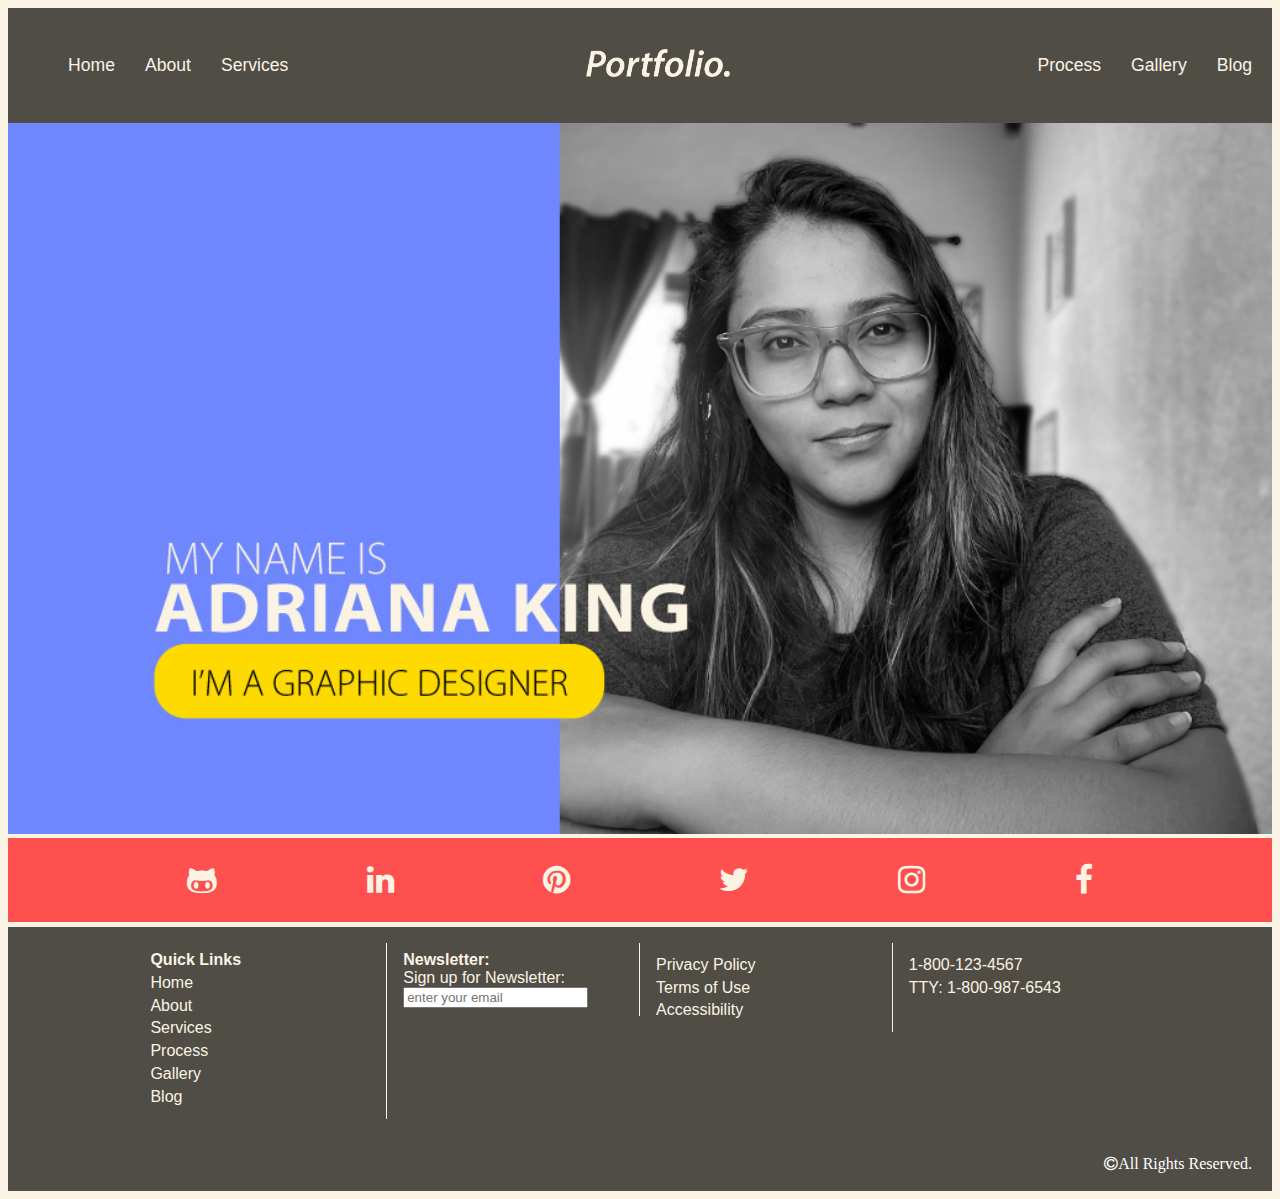
<file: index.html>
<!-- index.html -->
<!DOCTYPE html>
<html>
<head>
  <meta http-equiv="Content-Type" content="text/html; charset=UTF-8" />
  <meta name="viewport" content="width=device-width, initial-scale=1" />
  <link href="https://stackpath.bootstrapcdn.com/font-awesome/4.7.0/css/font-awesome.min.css" rel="stylesheet">
  <link rel="stylesheet" href="https://cdnjs.cloudflare.com/ajax/libs/font-awesome/4.7.0/css/font-awesome.min.css" />
  <link rel="stylesheet" type="text/css" href="./Assets/stylesheets/style.css"/>
  <title>MyPortfolio - Adriana King</title>
</head>
<body>
  <header>
    <div class="flex-container">
      <!-- horizontal left -->
      <nav id="navLeft">
        <ul style="padding-left: 20px;">
          <li>
            <a href="./index.html" class="active">Home</a>
          </li>
          <li>
            <a href="./P2-about.html">About</a>
          </li>
          <li>
            <a href="./P3-Services.html">Services</a>
          </li>
        </ul>
      </nav>
      <!-- dropdown-menu -->
      <nav id="navDropdown">
        <div class="dropdown">
          <button class="dropbtn"><span class="fa fa-bars fa-2x"></span></button>
          <div class="dropdown-content">
            <a href="./index.html">Home</a>
            <a href="./P2-about.html">About</a>
            <a href="./P3-Services.html">Services</a>
            <a href="./P4-Process.html">Process</a>
            <a href="./P5-Gallery.html">Gallery</a>
            <a href="./P6-Blog.html">Blog</a>
          </div>
        </div>
      </nav>
      <!-- center logo -->
      <nav id="navLogo"><a href="index.html"><img class="logo" src="./Assets/images/LogoPortfolio.png"/></a></nav>
      <!-- horizontal right -->
      <nav id="navRight">
        <ul style="padding-left: 20px;">
          <li>
            <a href="./P4-Process.html">Process</a>
          </li>
          <li>
            <a href="./P5-Gallery.html">Gallery</a>
          </li>
          <li>
            <a href="./P6-Blog.html">Blog</a>
          </li>
        </ul>
      </nav>
    </div>
  </header>
  <div>
    <!-- pam moved class="bg" from <div> to <img> -->
    <img class="bg" src="./Assets/images/adrianaking-bg-02.jpg">
  
  <section class="social-icon">
    <!-- Facebook -->
    <a href="https://www.facebook.com/" target="_blank"
      class="fa fa-facebook-f fa-lg fa-2x hover-color padding-right"></a>
    <!--Instagram-->
    <a href="https://www.instagram.com/" target="_blank"
      class="fa fa-instagram fa-lg fa-2x hover-color padding-right"></a>
    <!-- Twitter -->
    <a href="https://twitter.com/" target="_blank" class="fa fa-twitter fa-lg fa-2x hover-color padding-right"></a>
    <!-- Pinterest -->
    <a href="https://www.pinterest.com/" target="_blank"
      class="fa fa-pinterest fa-lg fa-2x hover-color padding-right"></a>
    <!-- Linkedin -->
    <a href="https://www.linkedin.com/in/aadriana-king/" target="_blank"
      class="fa fa-linkedin fa-lg fa-2x hover-color padding-right"></a>
    <!-- GitHub -->
    <a href="https://github.com/AdrianaKing/x455-Aking-project" target="_blank" class="fa fa-github-alt fa-lg fa-2x hover-color"></a>
  </section>
  </div>
  <!-- Inline CSS -->
  <section style="width: auto; height: 5px; background-color: #FBF3E4;"></section>
  <div style="display: flex; flex-direction: column;"> <!-- pam added -->
    <footer>
      <div class="footer-content-wrapper">
        <div class="footer-col large-25 small-50 tiny-100 ta-l flt">
          <h4>Quick Links</h4>
          <a href="./index.html" target="_blank">Home</a>
          <a href="./P2-about.html" target="_blank">About</a>
          <a href="./P3-Services.html" target="_blank">Services</a>
          <a href="./P4-Process.html" target="_blank">Process</a>
          <a href="./P5-Gallery.html" target="_blank">Gallery</a>
          <a href="./P6-Blog.html" target="_blank">Blog</a>
        </div>
        <div class="footer-col large-25 small-50 tiny-100 ta-l flt">
          <h4>Newsletter:</h4>
          <span><label>Sign up for Newsletter:</label><br><input type="email" placeholder="enter your email"/></span>
        <!-- pam removed extra </section> -->
        </div>
        <div class="footer-col large-25 small-50 tiny-100 ta-l flt">
            <a href="#" target="_blank">Privacy Policy</a>
            <a href="#" target="_blank">Terms of Use</a>
            <a href="#" target="_blank">Accessibility</a>
        </div>
        <!-- pam removed extra text in closing </divclass> <div class="footer-col large-25 small-50 tiny-100 ta-l flt"></divclass> -->
        <div class="footer-col large-25 small-50 tiny-100 ta-l flt">
          <a href="#" target="_blank">1-800-123-4567</a>
          <a href="#" target="_blank">TTY: 1-800-987-6543</a>
        </div>
        <!-- pam moved it outside of footer below <div><span
          class="fa fa-copyright">All Rights Reserved.</span>
        </div> -->
      </div>
      <!-- pam removed <div class="footer-col large-25 small-50 tiny-100 ta-l flt"> -->
    </footer>
    <div class="fa fa-copyright copyright-content">All Rights Reserved.</div>
  </div>
</body>

</html>
</file>
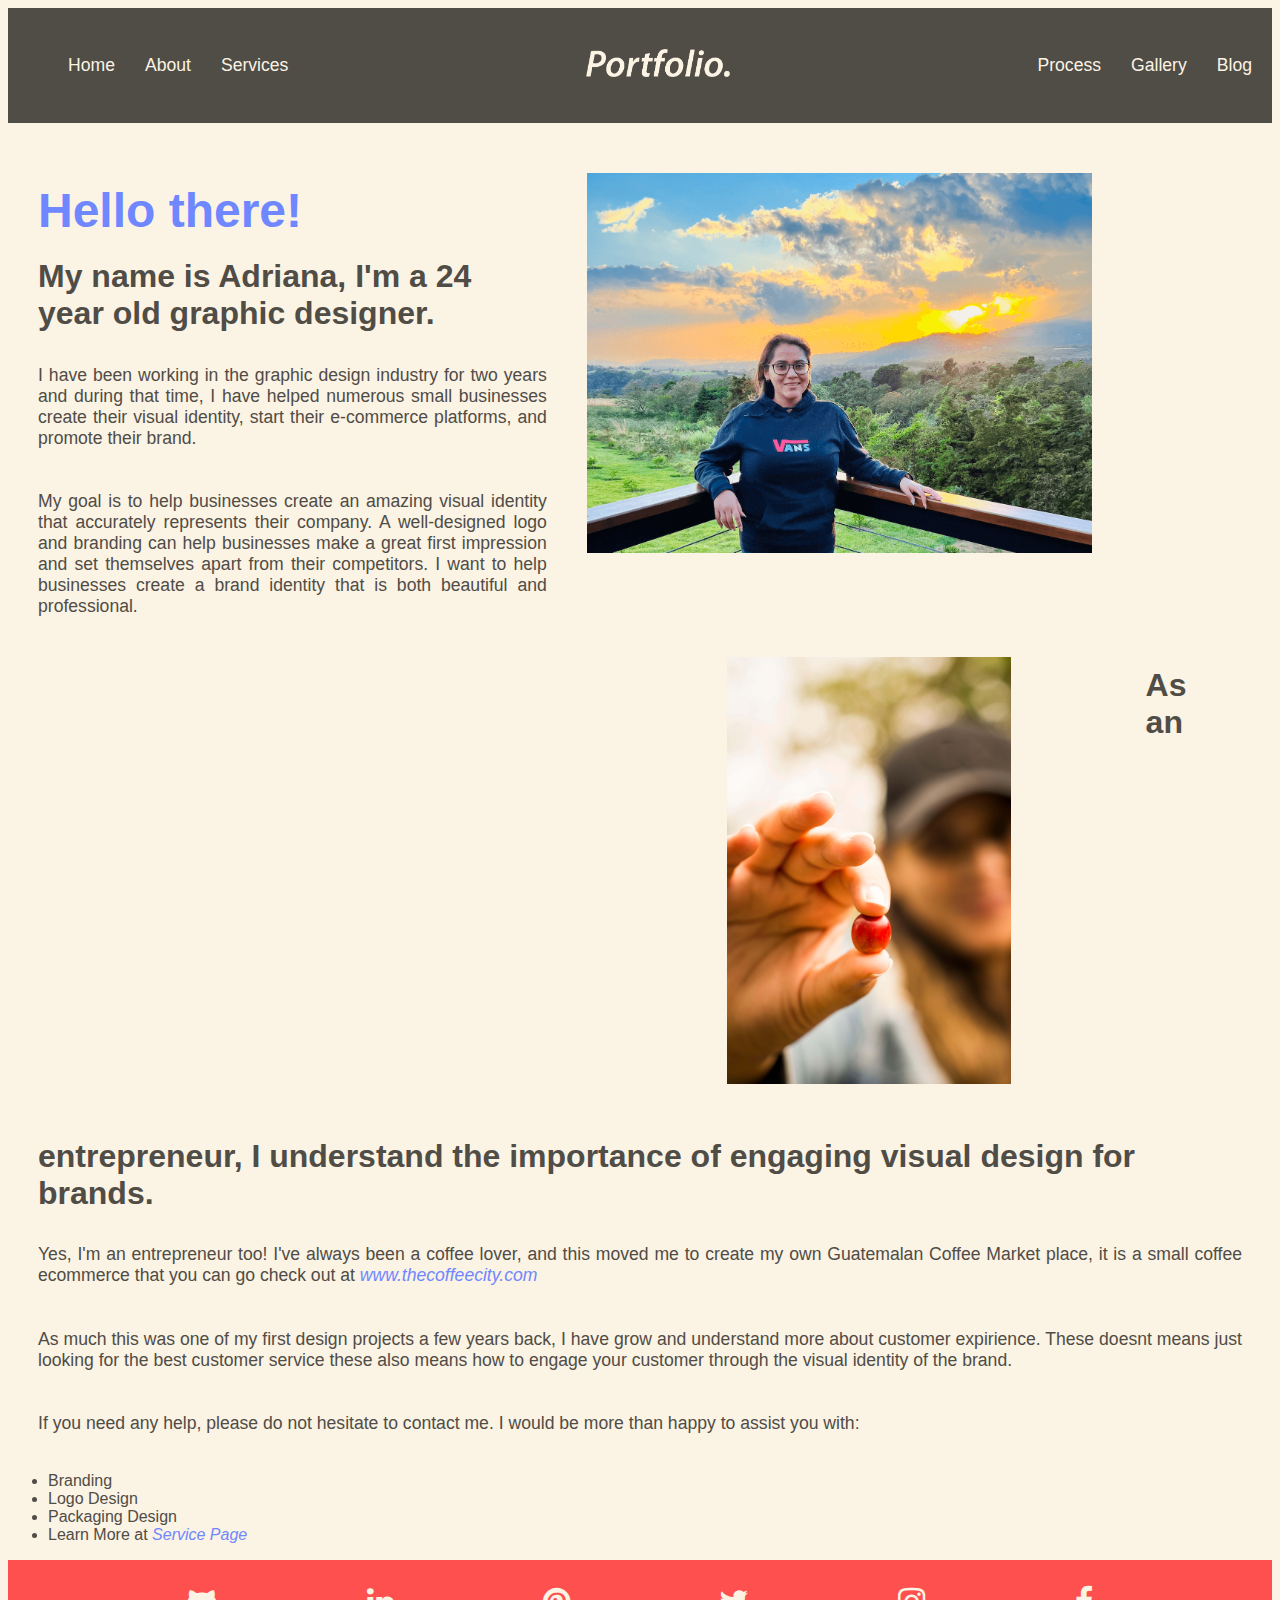
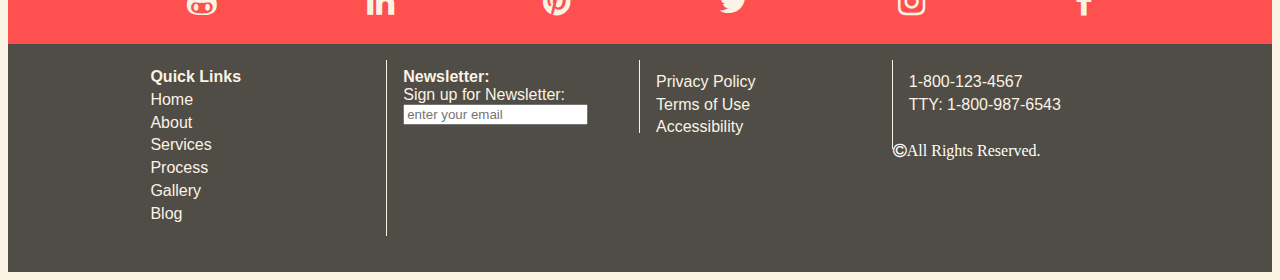
<file: P2-about.html>
<!DOCTYPE html>
<html>

<head>
  <meta http-equiv="Content-Type" content="text/html; charset=UTF-8" />
  <meta name="viewport" content="width=device-width, initial-scale=1" />
  <link href="https://stackpath.bootstrapcdn.com/font-awesome/4.7.0/css/font-awesome.min.css" rel="stylesheet">
  <link rel="stylesheet" type="text/css" href="./Assets/stylesheets/style.css"/>
  <title>MyPortfolio</title>
</head>
<body>
  <header>
    <div class="flex-container">
      <!-- horizontal left -->
      <nav id="navLeft">
        <ul style="padding-left: 20px;">
          <li>
            <a href="./index.html" class="active">Home</a>
          </li>
          <li>
            <a href="./P2-about.html">About</a>
          </li>
          <li>
            <a href="./P3-Services.html">Services</a>
          </li>
        </ul>
      </nav>
      <!-- dropdown-menu -->
      <nav id="navDropdown">
        <div class="dropdown">
          <button class="dropbtn"><span class="fa fa-bars fa-2x"></span></button>
          <div class="dropdown-content">
            <a href="./index.html">Home</a>
            <a href="./P2-about.html">About</a>
            <a href="./P3-Services.html">Services</a>
            <a href="./P4-Process.html">Process</a>
            <a href="./P5-Gallery.html">Gallery</a>
            <a href="./P6-Blog.html">Blog</a>
          </div>
        </div>
      </nav>
      <!-- center logo -->
      <nav id="navLogo"><a href="index.html"><img class="logo" src="./Assets/images/LogoPortfolio.png"/></a></nav>
      <!-- horizontal right -->
      <nav id="navRight">
        <ul style="padding-left: 20px;">
          <li>
            <a href="./P4-Process.html">Process</a>
          </li>
          <li>
            <a href="./P5-Gallery.html">Gallery</a>
          </li>
          <li>
            <a href="./P6-Blog.html">Blog</a>
          </li>
        </ul>
      </nav>
    </div>
  </header>
<main>
  <div class="row1">
    <div class="column-Left">
      
      <h1 class="Intro">Hello there!</h1>
      <h2>My name is Adriana, I'm a 24 year old graphic designer.</h2>
      <p>I have been working in the graphic design industry for two years and during that time, I have helped numerous small businesses create their visual identity, start their e-commerce platforms, and promote their brand.</p>
      <p>My goal is to help businesses create an amazing visual identity that accurately represents their company. A well-designed logo and branding can help businesses make a great first impression and set themselves apart from their competitors. I want to help businesses create a brand identity that is both beautiful and professional.</p>

    </div>
    <div class="column-Right">
      
      <img class="ThisisME" src="./Assets/images/ThisisME.png">

    </div>
  </div>

  <div class="row2">
    <div class="column-Left">

      <img class="coffeelover" src="./Assets/images/adri17.jpg">

    </div>
    <div class="column-Right">
      
      <h2>As an entrepreneur, I understand the importance of engaging visual design for brands.</h2>
      <p>Yes, I'm an entrepreneur too! I've always been a coffee lover, and this moved me to create my own Guatemalan Coffee Market place, it is a small coffee ecommerce that you can go check out at <a href="https://www.thecoffeecity.com/" style="font-style: italic; color: #6f87ff;"> www.thecoffeecity.com</a></p>
      <p>As much this was one of my first design projects a few years back, I have grow and understand more about customer expirience. These doesnt means just looking for the best customer service these also means how to engage your customer through the visual identity of the brand.</p>
      <p>If you need any help, please do not hesitate to contact me. I would be more than happy to assist you with:</p>
      <ul>
        <li>Branding</li>
        <li>Logo Design</li>
        <li>Packaging Design</li>
        <li>Learn More at  <a href="./P3-Services.html" style="font-style: italic; color: #6f87ff;"> Service Page</a> </li>
      </ul>

    </div>
  </div>
</main>


<section class="social-icon">
  <!-- Facebook -->
  <a href="https://www.facebook.com/" target="_blank"
    class="fa fa-facebook-f fa-lg fa-2x hover-color padding-right"></a>
  <!--Instagram-->
  <a href="https://www.instagram.com/" target="_blank"
    class="fa fa-instagram fa-lg fa-2x hover-color padding-right"></a>
  <!-- Twitter -->
  <a href="https://twitter.com/" target="_blank" class="fa fa-twitter fa-lg fa-2x hover-color padding-right"></a>
  <!-- Pinterest -->
  <a href="https://www.pinterest.com/" target="_blank"
    class="fa fa-pinterest fa-lg fa-2x hover-color padding-right"></a>
  <!-- Linkedin -->
  <a href="https://www.linkedin.com/in/aadriana-king/" target="_blank"
    class="fa fa-linkedin fa-lg fa-2x hover-color padding-right"></a>
  <!-- GitHub -->
  <a href="https://github.com/AdrianaKing/x455-Aking-project" target="_blank" class="fa fa-github-alt fa-lg fa-2x hover-color"></a>
</section>
  <footer style="display: flex; flex-direction: column;">
    <div class="footer-content-wrapper">
      <div class="footer-col large-25 small-50 tiny-100 ta-l flt">
        <h4>Quick Links</h4>
        <a href="./index.html" target="_blank">Home</a>
        <a href="./P2-about.html" target="_blank">About</a>
        <a href="./P3-Services.html" target="_blank">Services</a>
        <a href="./P4-Process.html" target="_blank">Process</a>
        <a href="./P5-Gallery.html" target="_blank">Gallery</a>
        <a href="./P6-Blog.html" target="_blank">Blog</a>
      </div>
      <div class="footer-col large-25 small-50 tiny-100 ta-l flt">
        <h4>Newsletter:</h4>
        <span><label>Sign up for Newsletter:</label><br><input type="email" placeholder="enter your email"/></span>
      </div>
      <div class="footer-col large-25 small-50 tiny-100 ta-l flt">
          <a href="#" target="_blank">Privacy Policy</a>
          <a href="#" target="_blank">Terms of Use</a>
          <a href="#" target="_blank">Accessibility</a>
      </div>
       <div class="footer-col large-25 small-50 tiny-100 ta-l flt">
        <a href="#" target="_blank">1-800-123-4567</a>
        <a href="#" target="_blank">TTY: 1-800-987-6543</a>
      </div>
      <div class="fa fa-copyright copyright-content" style="text-align: right;">All Rights Reserved.</div>
    </div>
  </footer>
  
  <!-- Inline CSS -->
  <section style="width: auto; height: auto; background-color: #FBF3E4;"></section>
</body>

</html>
</file>
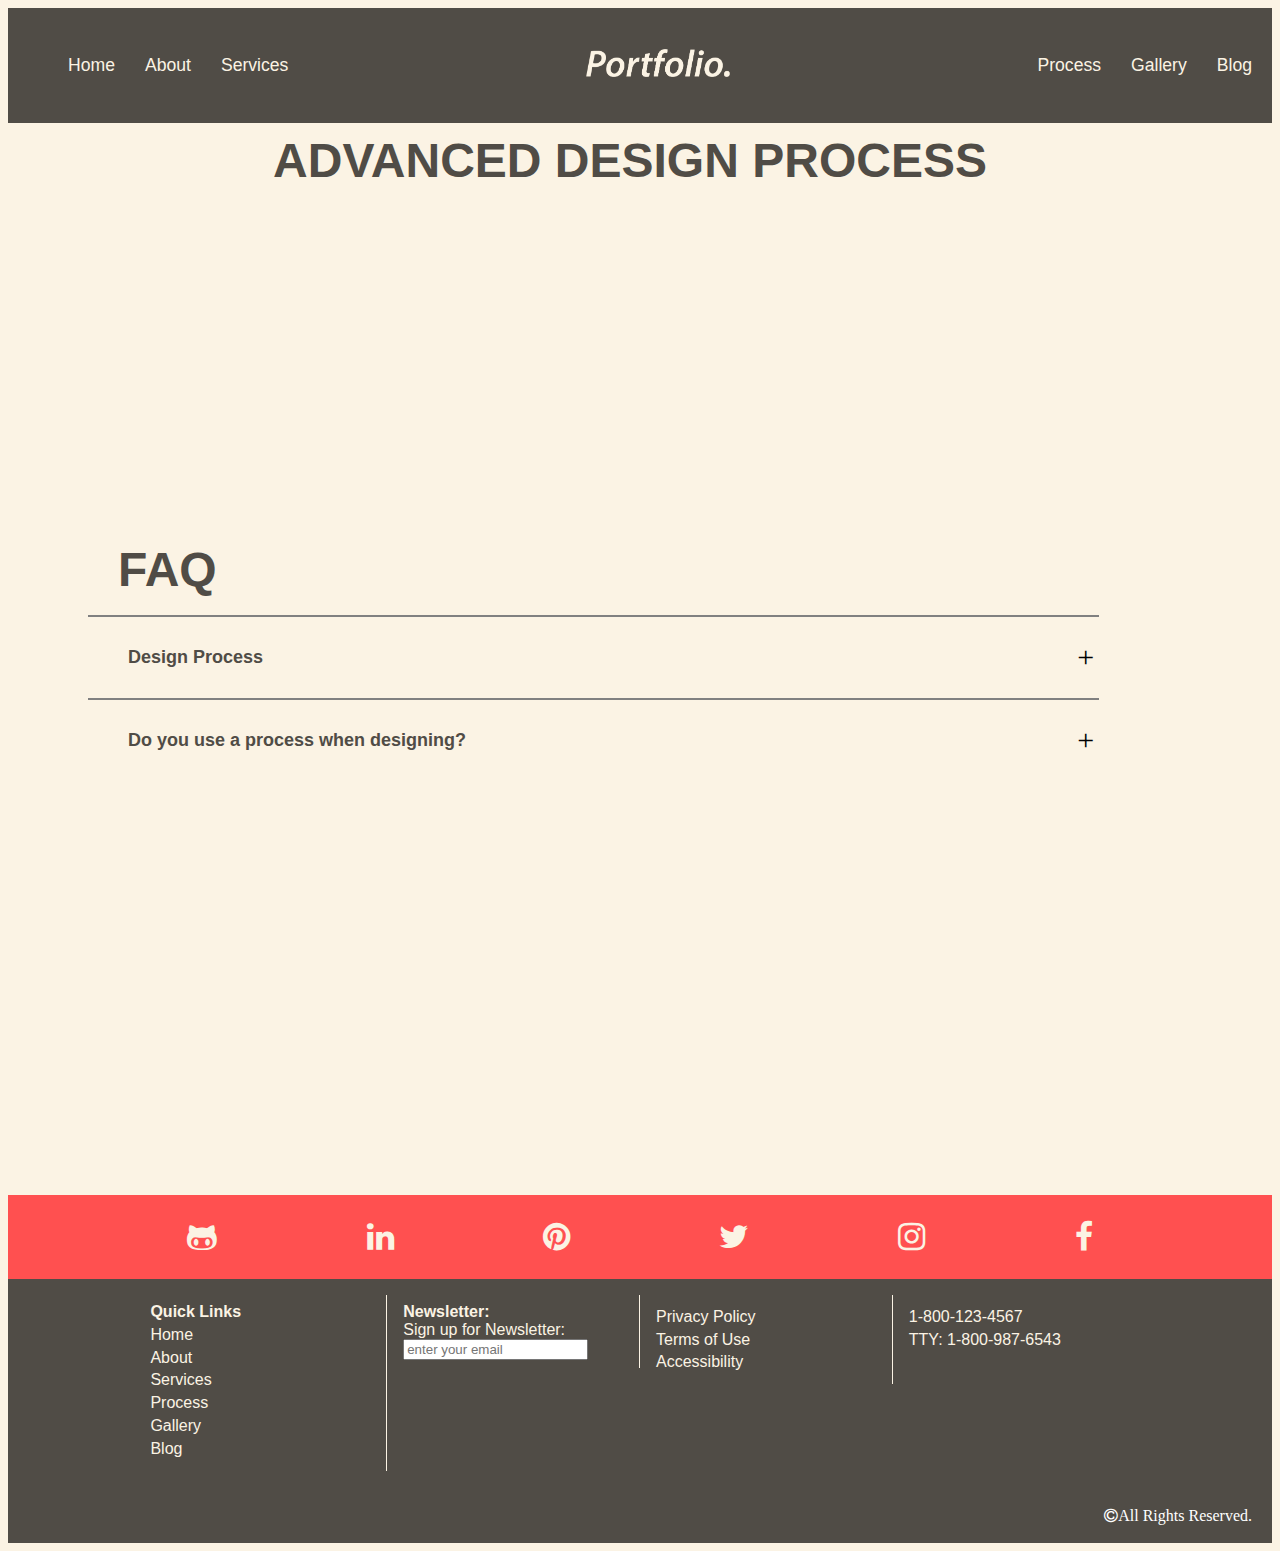
<file: P4-Process.html>
<!DOCTYPE html>
<html>

<head>
  <meta http-equiv="Content-Type" content="text/html; charset=UTF-8" />
  <meta name="viewport" content="width=device-width, initial-scale=1" />
  <link href="https://stackpath.bootstrapcdn.com/font-awesome/4.7.0/css/font-awesome.min.css" rel="stylesheet">
  <link rel="stylesheet" type="text/css" href="./Assets/stylesheets/style.css"/>
  <title>MyPortfolio</title>
</head>
<body>
  <header>
    <div class="flex-container">
      <!-- horizontal left -->
      <nav id="navLeft">
        <ul style="padding-left: 20px;">
          <li>
            <a href="./index.html" class="active">Home</a>
          </li>
          <li>
            <a href="./P2-about.html">About</a>
          </li>
          <li>
            <a href="./P3-Services.html">Services</a>
          </li>
        </ul>
      </nav>
      <!-- dropdown-menu -->
      <nav id="navDropdown">
        <div class="dropdown">
          <button class="dropbtn"><span class="fa fa-bars fa-2x"></span></button>
          <div class="dropdown-content">
            <a href="./index.html">Home</a>
            <a href="./P2-about.html">About</a>
            <a href="./P3-Services.html">Services</a>
            <a href="./P4-Process.html">Process</a>
            <a href="./P5-Gallery.html">Gallery</a>
            <a href="./P6-Blog.html">Blog</a>
          </div>
        </div>
      </nav>
      <!-- center logo -->
      <nav id="navLogo"><a href="index.html"><img class="logo" src="./Assets/images/LogoPortfolio.png"/></a></nav>
      <!-- horizontal right -->
      <nav id="navRight">
        <ul style="padding-left: 20px;">
          <li>
            <a href="./P4-Process.html">Process</a>
          </li>
          <li>
            <a href="./P5-Gallery.html">Gallery</a>
          </li>
          <li>
            <a href="./P6-Blog.html">Blog</a>
          </li>
        </ul>
      </nav>
    </div>

  </header>
  <h1 style="text-align: center;">ADVANCED DESIGN PROCESS</h1>
  <section>
    
      <div class="flex-container-video">
       <!-- start with 1 video and add more to watch the alignment of flex display -->
        <!-- adriana original <div style="max-width: 650px; word-wrap: break-word;">-->
        <!-- pam removed max-width: 650px -->
        <div style="word-wrap: break-word;">
          <iframe width="500" height="315" src="https://www.youtube.com/embed/YzSooKa1PwM" title="YouTube video player" frameborder="0" allow="accelerometer; autoplay; clipboard-write; encrypted-media; gyroscope; picture-in-picture; web-share;" allowfullscreen></iframe>
        </div>
    </div>
  
  </section>
     <div class="accordion-body">
      <div class="accordion">
          <h1>FAQ</h1>
          <hr>
          <div class="container">
            <div class="label"><h2 style="font-size: 60%;">Design Process</h2></div>
            <div class="content">The 8 step process is essential for me, so that I end up with the best possible design solution, with the skills and knowledge that I have. The design process is so important to the success of a project. Without a process in place, it is a lot like heading on a long journey without a map or navigation system.</div>
          </div>
          <hr>
          <div class="container">
            <div class="label"><h2 style="font-size: 60%;">Do you use a process when designing?</h2></div>
            <div class="content">You cannot underestimate the design process, especially when designing a logo for a client. I consider it to be so crucial that I would never consider designing without a professional process in place. But what do you think?</div>
      
            

    </div>
  </div>
  <!-- pam added </div>-->
  </div>
 
  <div class="row" style="align-content: center; padding-left: 15px;padding-bottom: 30px;">
    <div class="column-Left">
      <section>
        
        <div class="flex-container">
          <div style="width: 500px; word-wrap: break-word;">
            
            <iframe width="560" height="315" src="https://www.youtube.com/embed/XNkV6m4fosw" title="YouTube video player" frameborder="0" allow="accelerometer; autoplay; clipboard-write; encrypted-media; gyroscope; picture-in-picture; web-share" allowfullscreen></iframe>
            
          </div>
        </div>
      </section>
      

    </div>
    <div class="column-Right">
      
      <section>
        
        <div class="flex-container">
          <!-- start with 1 video and add more to watch the alignment of flex display -->
          <div style="width: 500px; word-wrap: break-word;">
            
            <iframe width="560" height="315" src="https://www.youtube.com/embed/eiV7E_LVlxs" title="YouTube video player" frameborder="0" allow="accelerometer; autoplay; clipboard-write; encrypted-media; gyroscope; picture-in-picture; web-share" allowfullscreen></iframe>
          </div>
        </div>
      </section>
    

    </div>
  </div>

  
  <!-- Inline CSS -->
  <section style="width: auto; height: auto; background-color: #FBF3E4;"></section>
  <script src="./Assets/javascripts/index.js" type="text/javascript"></script>
  <div style="display: flex; flex-direction: column;"> <!-- pam added -->
    <section class="social-icon">
      <!-- Facebook -->
      <a href="https://www.facebook.com/" target="_blank"
        class="fa fa-facebook-f fa-lg fa-2x hover-color padding-right"></a>
      <!--Instagram-->
      <a href="https://www.instagram.com/" target="_blank"
        class="fa fa-instagram fa-lg fa-2x hover-color padding-right"></a>
      <!-- Twitter -->
      <a href="https://twitter.com/" target="_blank" class="fa fa-twitter fa-lg fa-2x hover-color padding-right"></a>
      <!-- Pinterest -->
      <a href="https://www.pinterest.com/" target="_blank"
        class="fa fa-pinterest fa-lg fa-2x hover-color padding-right"></a>
      <!-- Linkedin -->
      <a href="https://www.linkedin.com/in/aadriana-king/" target="_blank"
        class="fa fa-linkedin fa-lg fa-2x hover-color padding-right"></a>
      <!-- GitHub -->
      <a href="https://github.com/AdrianaKing/x455-Aking-project" target="_blank" class="fa fa-github-alt fa-lg fa-2x hover-color"></a>
    </section>
    <footer>
      <div class="footer-content-wrapper">
        <div class="footer-col large-25 small-50 tiny-100 ta-l flt">
          <h4>Quick Links</h4>
          <a href="./index.html" target="_blank">Home</a>
          <a href="./P2-about.html" target="_blank">About</a>
          <a href="./P3-Services.html" target="_blank">Services</a>
          <a href="./P4-Process.html" target="_blank">Process</a>
          <a href="./P5-Gallery.html" target="_blank">Gallery</a>
          <a href="./P6-Blog.html" target="_blank">Blog</a>
        </div>
        <div class="footer-col large-25 small-50 tiny-100 ta-l flt">
          <h4>Newsletter:</h4>
          <span><label>Sign up for Newsletter:</label><br><input type="email" placeholder="enter your email"/></span>
        <!-- pam removed extra </section> -->
        </div>
        <div class="footer-col large-25 small-50 tiny-100 ta-l flt">
            <a href="#" target="_blank">Privacy Policy</a>
            <a href="#" target="_blank">Terms of Use</a>
            <a href="#" target="_blank">Accessibility</a>
        </div>
        <!-- pam removed extra text in closing </divclass> <div class="footer-col large-25 small-50 tiny-100 ta-l flt"></divclass> -->
        <div class="footer-col large-25 small-50 tiny-100 ta-l flt">
          <a href="#" target="_blank">1-800-123-4567</a>
          <a href="#" target="_blank">TTY: 1-800-987-6543</a>
        </div>
        <!-- pam moved it outside of footer below <div><span
          class="fa fa-copyright">All Rights Reserved.</span>
        </div> -->
      </div>
      <!-- pam removed <div class="footer-col large-25 small-50 tiny-100 ta-l flt"> -->
    </footer>
    <div class="fa fa-copyright copyright-content">All Rights Reserved.</div>
  </div>
</body>

</html>
</file>
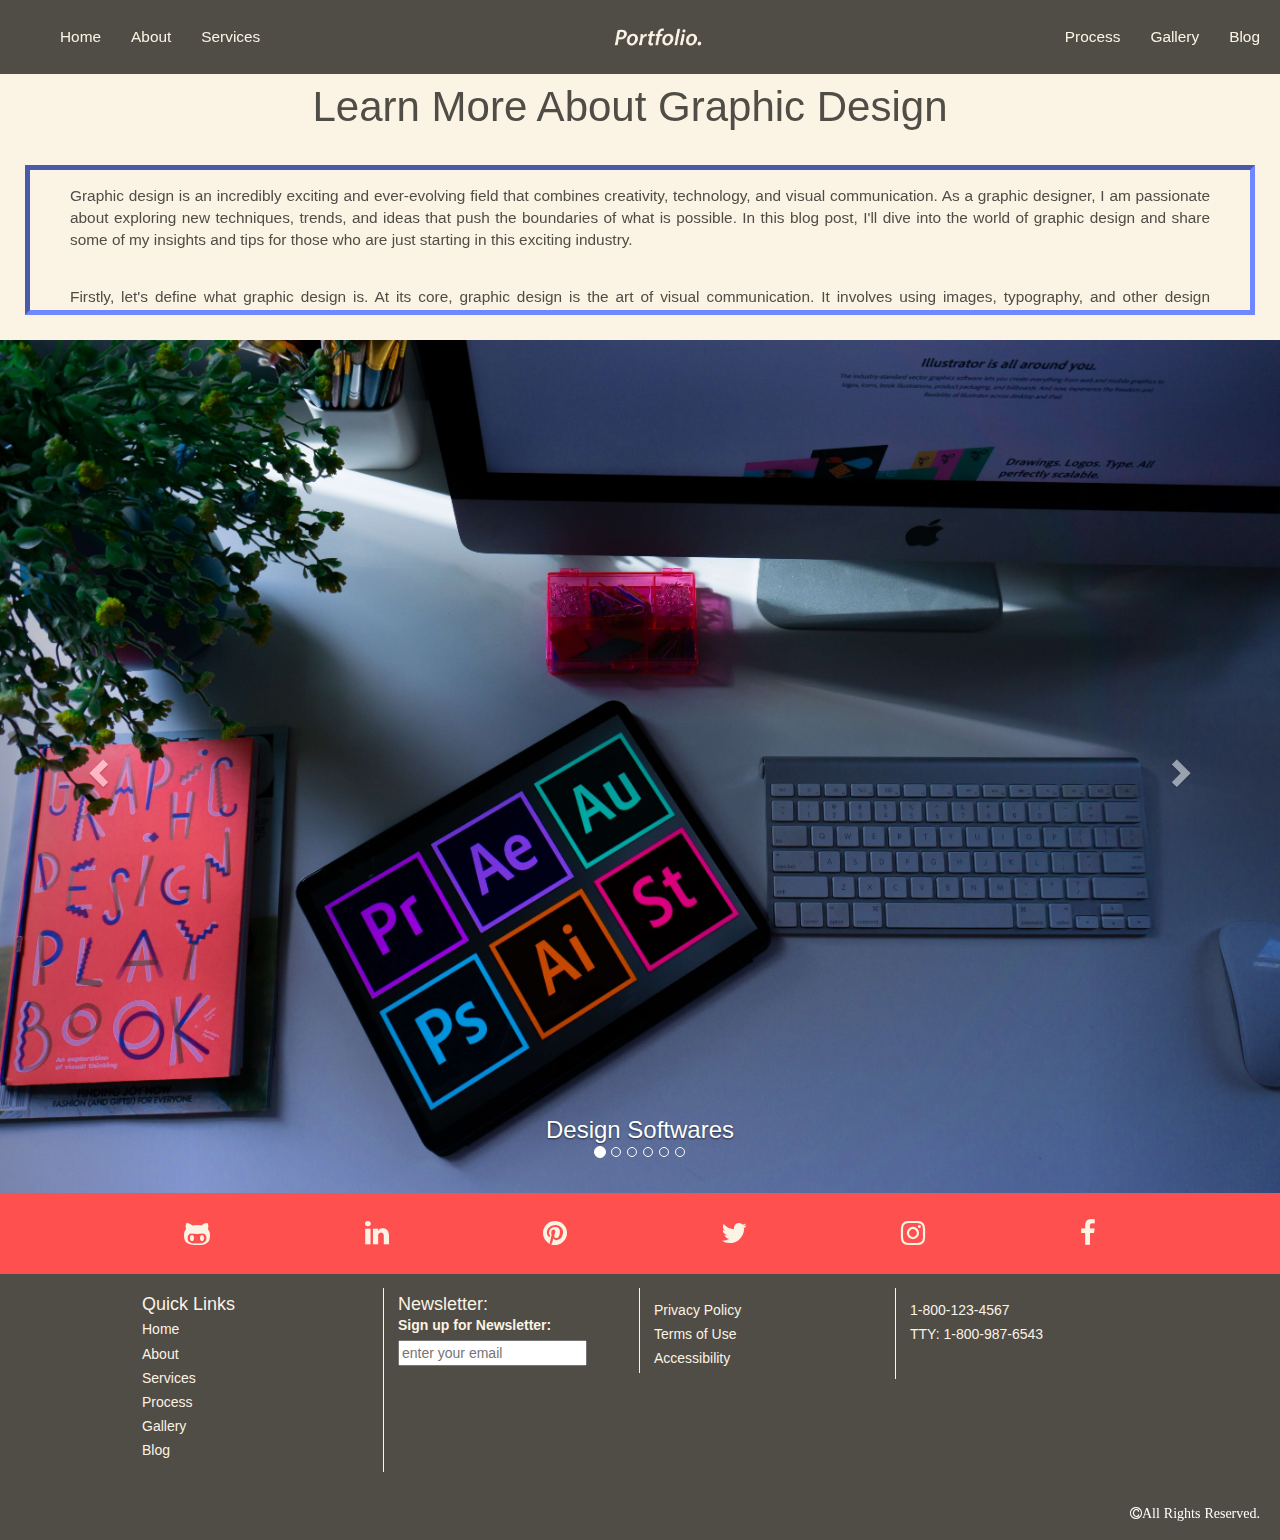
<file: P6-Blog.html>
<!DOCTYPE html>
<html>

<head>
  <meta http-equiv="Content-Type" content="text/html; charset=UTF-8" />
  <meta name="viewport" content="width=device-width, initial-scale=1" />
  <link href="https://stackpath.bootstrapcdn.com/font-awesome/4.7.0/css/font-awesome.min.css" rel="stylesheet">
  <!-- adriana original, pam moved below <link rel="stylesheet" type="text/css" href="./Assets/stylesheets/style.css"/>-->
  <link rel="stylesheet" href="https://maxcdn.bootstrapcdn.com/bootstrap/3.4.1/css/bootstrap.min.css" />
  <!-- pam moved here to make the background color defined in style.css take effect -->
  <link rel="stylesheet" type="text/css" href="./Assets/stylesheets/style.css"/>
  <title>MyPortfolio</title>
</head>
<body>
  <header>
    <div class="flex-container">
      <!-- horizontal left -->
      <nav id="navLeft">
        <ul style="padding-left: 20px;">
          <li>
            <a href="./index.html" class="active">Home</a>
          </li>
          <li>
            <a href="./P2-about.html">About</a>
          </li>
          <li>
            <a href="./P3-Services.html">Services</a>
          </li>
        </ul>
      </nav>
      <!-- dropdown-menu -->
      <nav id="navDropdown">
        <div class="dropdown">
          <button class="dropbtn"><span class="fa fa-bars fa-2x"></span></button>
          <div class="dropdown-content">
            <a href="./index.html">Home</a>
            <a href="./P2-about.html">About</a>
            <a href="./P3-Services.html">Services</a>
            <a href="./P4-Process.html">Process</a>
            <a href="./P5-Gallery.html">Gallery</a>
            <a href="./P6-Blog.html">Blog</a>
          </div>
        </div>
      </nav>
      <!-- center logo -->
      <nav id="navLogo"><a href="index.html"><img class="logo" src="./Assets/images/LogoPortfolio.png"/></a></nav>
      <!-- horizontal right -->
      <nav id="navRight">
        <ul style="padding-left: 20px;">
          <li>
            <a href="./P4-Process.html">Process</a>
          </li>
          <li>
            <a href="./P5-Gallery.html">Gallery</a>
          </li>
          <li>
            <a href="./P6-Blog.html">Blog</a>
          </li>
        </ul>
      </nav>
    </div>

  </header>
  <h1 style="text-align: center;">Learn More About Graphic Design</h1>

    <!-- pam removed it <article class="BlogArticle"> -->
    
    <div class="scrolling">
      <p>
        Graphic design is an incredibly exciting and ever-evolving field that combines creativity, technology, and visual communication. As a graphic designer, I am passionate about exploring new techniques, trends, and ideas that push the boundaries of what is possible. In this blog post, I'll dive into the world of graphic design and share some of my insights and tips for those who are just starting in this exciting industry.
      </p>
      <p>
        Firstly, let's define what graphic design is. At its core, graphic design is the art of visual communication. It involves using images, typography, and other design elements to convey a message or idea. Graphic designers work on a wide range of projects, from creating logos and branding materials to designing websites, packaging, and advertising campaigns.
      </p>
      <p>
        One of the most important skills for any graphic designer is the ability to think creatively. To create designs that stand out, you need to approach problems from different angles and be willing to take risks. It's also important to stay up-to-date with the latest trends and techniques in design. This means attending design conferences, reading design blogs, and experimenting with new tools and software.
      </p>
      <p>
        Another key aspect of graphic design is understanding the principles of design. These include elements such as composition, color theory, and typography. By mastering these principles, you can create designs that are not only visually appealing but also effective in communicating your message.
      </p>
      <p>
        In addition to technical skills, successful graphic designers also possess strong communication and collaboration skills. This is because graphic design often involves working with clients, other designers, and marketing professionals. Being able to effectively communicate your ideas and collaborate with others is essential for creating successful designs.
      </p>
      <p>
        Finally, a successful graphic designer is always open to feedback and criticism. It's important to be able to take constructive criticism and use it to improve your work. It's also important to be able to give feedback to others in a way that is helpful and constructive.
      </p>
      <p>
        In conclusion, graphic design is an exciting and dynamic field that requires a mix of technical skills, creativity, and communication skills. Whether you're just starting out or have years of experience, there's always something new to learn in the world of graphic design. By staying curious, open-minded, and dedicated to your craft, you can create designs that are not only visually stunning but also effective in communicating your message.
      </p>
    </div>
  <!-- pam removed it </article> -->


  <section>
    <div class="carousel-area">
      <div id="myCarousel" class="carousel slide" data-ride="carousel">
        <!-- Indicators -->
        <ol class="carousel-indicators">
          <li data-target="#myCarousel" data-slide-to="0" class="active"></li>
          <li data-target="#myCarousel" data-slide-to="1"></li>
          <li data-target="#myCarousel" data-slide-to="2"></li>
          <li data-target="#myCarousel" data-slide-to="3"></li>
          <li data-target="#myCarousel" data-slide-to="4"></li>
          <li data-target="#myCarousel" data-slide-to="5"></li>
        </ol>

        <!-- Wrapper for slides -->
        <div class="carousel-inner">
          <div class="item active">
            <img src="./Assets/images/emily-bernal-v9vII5gV8Lw-unsplash.jpg" alt="Design Software" style="width:100%;" />
            <div class="carousel-caption">
              <h3>Design Softwares</h3>
            </div>
          </div>

          <div class="item">
            <img src="./Assets/images/theme-photos-CGpifH3FjOA-unsplash (1).jpg" alt="Color Pallete desition" style="width:100%;" />
            <div class="carousel-caption">
              <h3>Color Application</h3>
            </div>
          </div>
          <div class="item">
            <img src="./Assets/images/glenn-carstens-peters-npxXWgQ33ZQ-unsplash.jpg" alt="Writting in a Computer" style="width:100%;" />
            <div class="carousel-caption">
              <h3>Research Work</h3>
            </div>
          </div>
          <div class="item">
            <img src="./Assets/images/ux-indonesia-qC2n6RQU4Vw-unsplash.jpg" alt="Brainstorming Project and note taking" style="width:100%;" />
            <div class="carousel-caption">
              <h3>Brainstorming</h3>
            </div>
          </div>
          <div class="item">
            <img src="./Assets/images/ux-store-jJT2r2n7lYA-unsplash.jpg" alt="Sketching and wireframes" style="width:100%;" />
            <div class="carousel-caption">
              <h3>Wireframes</h3>
            </div>
          </div>
          <div class="item">
            <img src="./Assets/images/christopher-gower-m_HRfLhgABo-unsplash.jpg" alt="Coding Screen Text Editor" style="width:100%;" />
            <div class="carousel-caption">
              <h3>Coding</h3>
            </div>
          </div>


        </div>

        <!-- Left and right controls -->
        <a class="left carousel-control" href="#myCarousel" data-slide="prev">
          <span class="glyphicon glyphicon-chevron-left"></span>
          <span class="sr-only">Previous</span>
        </a>
        <a class="right carousel-control" href="#myCarousel" data-slide="next">
          <span class="glyphicon glyphicon-chevron-right"></span>
          <span class="sr-only">Next</span>
        </a>
      </div>
    </div>
  </section>

  
  <!-- Inline CSS -->
  <section style="width: auto; height: auto; background-color: #FBF3E4;"></section>
  <!-- jquery.min.js should be loaded before bootstrap.min.js because bootstrap's JavaScript requires jQueary -->
  <script type="text/JavaScript" src="https://ajax.googleapis.com/ajax/libs/jquery/3.5.1/jquery.min.js"></script>
  <script type="text/JavaScript" src="https://maxcdn.bootstrapcdn.com/bootstrap/3.4.1/js/bootstrap.min.js"></script>

  

  <div style="display: flex; flex-direction: column;">
    <section class="social-icon">
      <!-- Facebook -->
      <a href="https://www.facebook.com/" target="_blank"
        class="fa fa-facebook-f fa-lg fa-2x hover-color padding-right"></a>
      <!--Instagram-->
      <a href="https://www.instagram.com/" target="_blank"
        class="fa fa-instagram fa-lg fa-2x hover-color padding-right"></a>
      <!-- Twitter -->
      <a href="https://twitter.com/" target="_blank" class="fa fa-twitter fa-lg fa-2x hover-color padding-right"></a>
      <!-- Pinterest -->
      <a href="https://www.pinterest.com/" target="_blank"
        class="fa fa-pinterest fa-lg fa-2x hover-color padding-right"></a>
      <!-- Linkedin -->
      <a href="https://www.linkedin.com/in/aadriana-king/" target="_blank"
        class="fa fa-linkedin fa-lg fa-2x hover-color padding-right"></a>
      <!-- GitHub -->
      <a href="https://github.com/AdrianaKing/x455-Aking-project" target="_blank" class="fa fa-github-alt fa-lg fa-2x hover-color"></a>
    </section>
    <footer>
      <div class="footer-content-wrapper">
        <div class="footer-col large-25 small-50 tiny-100 ta-l flt">
          <h4>Quick Links</h4>
          <a href="./index.html" target="_blank">Home</a>
          <a href="./P2-about.html" target="_blank">About</a>
          <a href="./P3-Services.html" target="_blank">Services</a>
          <a href="./P4-Process.html" target="_blank">Process</a>
          <a href="./P5-Gallery.html" target="_blank">Gallery</a>
          <a href="./P6-Blog.html" target="_blank">Blog</a>
        </div>
        <div class="footer-col large-25 small-50 tiny-100 ta-l flt">
          <h4>Newsletter:</h4>
          <span><label>Sign up for Newsletter:</label><br><input type="email" placeholder="enter your email"/></span>
        <!-- pam removed extra </section> -->
        </div>
        <div class="footer-col large-25 small-50 tiny-100 ta-l flt">
            <a href="#" target="_blank">Privacy Policy</a>
            <a href="#" target="_blank">Terms of Use</a>
            <a href="#" target="_blank">Accessibility</a>
        </div>
        <!-- pam removed extra text in closing </divclass> <div class="footer-col large-25 small-50 tiny-100 ta-l flt"></divclass> -->
        <div class="footer-col large-25 small-50 tiny-100 ta-l flt">
          <a href="#" target="_blank">1-800-123-4567</a>
          <a href="#" target="_blank">TTY: 1-800-987-6543</a>
        </div>
      </div>
    </footer>
    <div class="fa fa-copyright copyright-content">All Rights Reserved.</div>
  </div>
</body>

</html>
</file>
<file: Assets/stylesheets/style.css>
body body,h1,h2,h3,h4 {
  margin: 0;
  padding: 0;
}


h4,a,label {
  text-decoration: none;
  color: #FBF3E4;
  font-family: 'Gill Sans', 'Gill Sans MT', Calibri, 'Trebuchet MS', sans-serif;
}
h1{
 font-size: 300%;
 color: #504C46;
 font-family: 'Gill Sans', 'Gill Sans MT', Calibri, 'Trebuchet MS', sans-serif;
 padding: 10px 50px 10px 30px
}
h2{
  font-size: 200%;
  color: #504C46;
  font-family: 'Gill Sans', 'Gill Sans MT', Calibri, 'Trebuchet MS', sans-serif;
  padding: 10px 50px 10px 30px
}
p {
  color: #504C46;
  font-size: 110%;
  font-family: 'Gill Sans', 'Gill Sans MT', Calibri, 'Trebuchet MS', sans-serif;
  text-align: justify;
  padding: 5px 30px 20px 30px;
}
li{
  color: #504C46;
  font-family: 'Gill Sans', 'Gill Sans MT', Calibri, 'Trebuchet MS', sans-serif;
  text-align: justify;
  
}
body{
  background-color: #FBF3E4;
}
header {
  background-color: #504C46;
  font-family: 'Gill Sans', 'Gill Sans MT', Calibri, 'Trebuchet MS', sans-serif;
  font-size: 110%;
}
/*Nav Bar*/
.flex-container a:hover {
  background-color: #FF5050;
  color: #FBF3E4;
}
nav ul {
  list-style: none;
  margin: 0;
}

nav ul::after {
  /* OR nav > ul::after --- ">" immediate after parent tag */
  content: "";
  display: block;
  clear: both;
 }

nav ul li a {
  display: inline-block;
  color: #FBF3E4;
  /* padding: top right bottom left */
  padding: 10px 20px 10px 10px;
  text-decoration: none;
  width: auto;
}

/* top level */
nav>ul>li {
  float: left;
  /* make nav item align hortizontally */
}

#navLogo {
  padding-top: 5px;
  padding-bottom: 5px;
  }

.logo {
  width: 150px;
  /* padding: top right bottom left */
  padding: 5px 30px 5px 30px;

}

.flex-container {
  display: flex;
  flex-wrap: wrap;
  flex-direction: row;
  justify-content: space-between;
  align-items: center;
  text-align: center;
  padding-left: 30px;
}
.flex-container-video{
  /* pam removed align-items: center;*/
  text-align: center;
}

#navDropdown {
  display: none;
}

.dropdown {
  display: block;
  left: 0;
}

.dropbtn {
  background-color: rgba(0, 102, 102, 0);
  color: #F5F5F5;
  padding: 16px;
  font-size: 16px;
  border: none;
  cursor: pointer;
  line-height: normal;
}

.dropbtn:hover {
  color: #F5F5F5;
}

.dropdown-content {
  display: none;
  /* set display to none, so dropdown menu won't show till hover dropdown */
  position: absolute;
  background-color: #6f87ff;
  min-width: 100%;
  box-shadow: 0px 8px 16px 0px rgba(0, 0, 0, 0.2);
  /*z-index: 1;*/
}

.dropdown-content a {
  color: #F5F5F5;
  padding: 12px 16px;
  text-decoration: none;
  display: block;
  text-align: center;
  line-height: normal;
  font-family: 'Gill Sans', 'Gill Sans MT', Calibri, 'Trebuchet MS', sans-serif;
}

.dropdown-content a:hover {
  background-color: #FF5050;
}

.dropdown:hover .dropdown-content {
  display: block;
}

.dropdown:hover {
  background-color: #6f87ff;
}

@media screen and (max-width: 650px) {

  #navLeft,
  #navRight {
    display: none;
    /* hide the nav bar in small screen size */
  }

  #navDropdown {
    display: block;
    /* show dropdown menu and buttuon in small screen size */
  }

  header {
    background-color: #504C46;
    /* padding: top right bottom left */
  }

  .dropdown-content {
    max-width: 650px;
    /* set the dropdown-content width same as the @media screen width */
  }

  a.logo {
    width: 50px;
    height: 50px;
    padding-left: 5px;
  }
  .ThisisME{
    float: center;
    padding-right: 50px;
    padding-left: 35px;
    padding-top: 20px;
    padding-bottom: 10px; 
    
   }
}
/* flex-direction: column */
section.social-icon {
  /* pam removed height: 30px;*/
  padding: 30px;
  display: flex;
  flex-direction:row-reverse;
  justify-content: space-evenly;
  text-align: center;
  background-color: #FF5050;
  color: #FBF3E4;
 }
section.social-icon :hover{
  color: #6f87ff;
  text-decoration: none;
}
section.socialicon-pages{
  padding: 30px;
  display: flex;
  flex-direction:row-reverse;
  justify-content: space-evenly;
  text-align: center;
  background-color: #FF5050;
  color: #FBF3E4;

}
section.socialicon-pages :hover{
  color: #6f87ff;
  text-decoration: none;
}
/*-----footer CSS-----*/
a {
  text-decoration: none;
  color: inherit;
}

footer {
  width: 100%;
  /*padding: 20px;*/
  padding-bottom: 20px; /* pam added */
  display: flex;
  flex-direction: row;
  background-color:#504C46;
  color:#FBF3E4;
  position: relative;
  bottom: 0;
  }

.footer-col a {
  color: #FBF3E4;
}

.content {
  height: 80vh;
  background: #6f87ff;
}

.footer-content-wrapper {
  width: 80%;
  margin: 1em auto;  
}

.footer-col {
  display: inline-block;
  padding: 0.5em 0.1em 0.5em 1em;
  box-sizing:border-box;
  border-right: solid 1px #FBF3E4;
}
.footer-col:nth-child(4) {
  border: none;
}

.ta-l {
  text-align: left;
}
.flt {
  float: left;
}

.flt:nth-child(4):after {
   content: " "; 
   visibility: hidden; 
   display: block; 
   height: 1em; 
   clear: both;
}

.large-25 {
  width: 25%;
}

.footer-col a {
  display: block;
  margin: 0.3em 0;
  position: relative;
}

/* pam added */
.copyright-content {
  padding-right: 20px;
  padding-bottom: 20px;
  color: #ffffff;
  text-align: right;
  background-color:#504C46;
}

@media (max-width: 650px) {
  .small-50 {
    width: 50%;  
  }
  .footer-col:nth-child(2) {
    border: none;
  }
}

@media (max-width: 650px) {
  .tiny-100 {
    width: 100%;
  }
  .footer-col { 
    border: none;
  }
}

/* pam added */
@media (max-width: 400px) {
  .fa-2x {
    font-size: 24px;
  }
}
/*About Page*/
.column-Left {
  float: left;
  width: 45%;
}
.column-right{
  float: left;
  width: 45%;
}
/* Clear floats after the columns */
.row:after {
  content: "";
  display: table;
  clear: both;
}
/*Text*/
.Intro{
  color: #6f87ff;

  }

.ThisisME{
float: center;
max-width: 40%;
padding: 0px 0px 50px 10px;
}
.coffeelover{
  float: center;
  max-width: 50%;
  padding: 0px 0px 50px 150px;
}
.bg {
   /* Full height */
  height: 100%; 
  width: 100%; /* pam added */
  /* Center and scale the image nicely */
  background-position: center;
  background-repeat: no-repeat;
  background-size: cover;
}
.column-Left{
  padding: 50px 0px 0px 0px;
}
.column-Right{
  padding: 50px 0px 0px 0px;
}

/*Table*/
table#your-table-items {
  border-collapse: collapse;
  /* in inspector mode - easier to see the difference between collapse and no collapse */
  border: 1px solid rgba(154, 154, 154, 0.75);
  text-align: center;
  font-family: 'Gill Sans', 'Gill Sans MT', Calibri, 'Trebuchet MS', sans-serif;
  margin: 0px 60px 50px 60px;
}

table#your-table-items th:nth-child(1),
table#your-table-items td:nth-child(1) {
  width: 35%;
}

table#your-table-items th:nth-child(2),
table#your-table-items td:nth-child(2) {
  width: 30%;
}

table#your-table-items th:nth-child(3),
table#your-table-items td:nth-child(3) {
  width: 20%;
}

table#your-table-items th:nth-child(4),
table#your-table-items td:nth-child(4) {
  width: 15%;
}

table#your-table-items thead {
  font-size: 0.7em;
  text-transform: uppercase;
}

table#your-table-items thead th {
  color: #fff;
  background-color: rgba(0, 0, 0, 0.6);
  padding: 8px;
}

table#your-table-items thead th:hover {
  color: #fff;
  background-color: #FF5050;
  cursor: pointer;
}

table#your-table-items thead th.tablesorter-headerAsc,
table#your-table-items thead th.tablesorter-headerDesc {
  background-color: #FF5050;
}

table#your-table-items tbody {
  font-size: 0.9em;
  line-height: 15px;
}

/*** make sure table#your-table-items tbody tr:nth-child(even) defined before table#your-table-items tbody tr:hover */
/*** otherwise, it would need to define table#your-table-items tbody tr:nth-child(even):hover*/
table#your-table-items tbody tr:nth-child(even) {
  background: rgba(154, 154, 154, 0.25);
}

table#your-table-items tbody tr:hover {
  color: #fff;
  background-color: #6f87ff;
}

table#your-table-items tbody td {
  padding: 8px 20px;
  border-top: 1px solid rgba(154, 154, 154, 0.75);
  border-right: 1px solid rgba(154, 154, 154, 0.75);
}

table#your-table-items tbody td img {
  width: 100px;
  margin: 0 10px 0 0;
  border: 1px solid rgba(154, 154, 154, 0.75);
}
/*Process*/
.row{
    display: flex;
    flex-wrap: wrap;
    flex-direction: row;
    justify-content: space-between;
    align-items: center;
}
/*video*/

iframe.center {
  display: block;
  margin-left: auto;
  margin-right: auto;
}



/*ACCORDION*/
/* Sets the width for the accordion. Sets the margin to 80% on the top and bottom and auto to the left and right */

.accordion {
  width: 80%;
  color: #504C46;
  background-color:#FBF3E4;
  padding: 15px 80px;
  
}
.accordion .container {
  position: relative;
  margin: 10px 10px;
  
}

/* Positions the labels relative to the .container. Adds padding to the top and bottom and increases font size. Also makes its cursor a pointer */

.accordion .label {
  position: relative;
  padding: 10px 0;
  font-size: 30px;
  color: #504C46;
  cursor: pointer;
}
/* Positions the plus sign 5px from the right. Centers it using the transform property. */

.accordion .label::before {
  content: '+';
  color: black;
  position: absolute;
  top: 50%;
  right: -5px;
  font-size: 30px;
  transform: translateY(-50%);
}

/* Hides the content (height: 0), decreases font size, justifies text and adds transition */

.accordion .content {
  position: relative;
  background: #6f87ff;
  color: #FBF3E4;
  font-size: 15px;
  text-align: justify;
  width: 100%;
  overflow: hidden;
  transition: 0.5s;
  height: 0;
  padding-inline: 10px;
}

/* Adds a horizontal line between the contents */

.accordion hr {
  width: 100;
  margin-left: 0;
  border: 1px solid grey;
}
/* Unhides the content part when active. Sets the height */

.accordion .container.active .content {
  height: auto;
  
}

/* Changes from plus sign to negative sign once active */

.accordion .container.active .label::before {
  content: '-';
  font-size: 20px;
}

/*Carousel*/

section>div.carousel-area.center {
  width: 70%;
  padding: 0px 40px 40px 40px;
  margin: 10px;
}

/*Scrollable Area*/
div.scrolling {
  /* pam removed it width: 90%;*/
  height: 150px;
  margin: 25px; /* pam added */
  padding: 10px 10px 5px 10px;
  border: #6f87ff inset 5px;
  overflow: auto;
  background-color: #FBF3E4;
}
</file>
